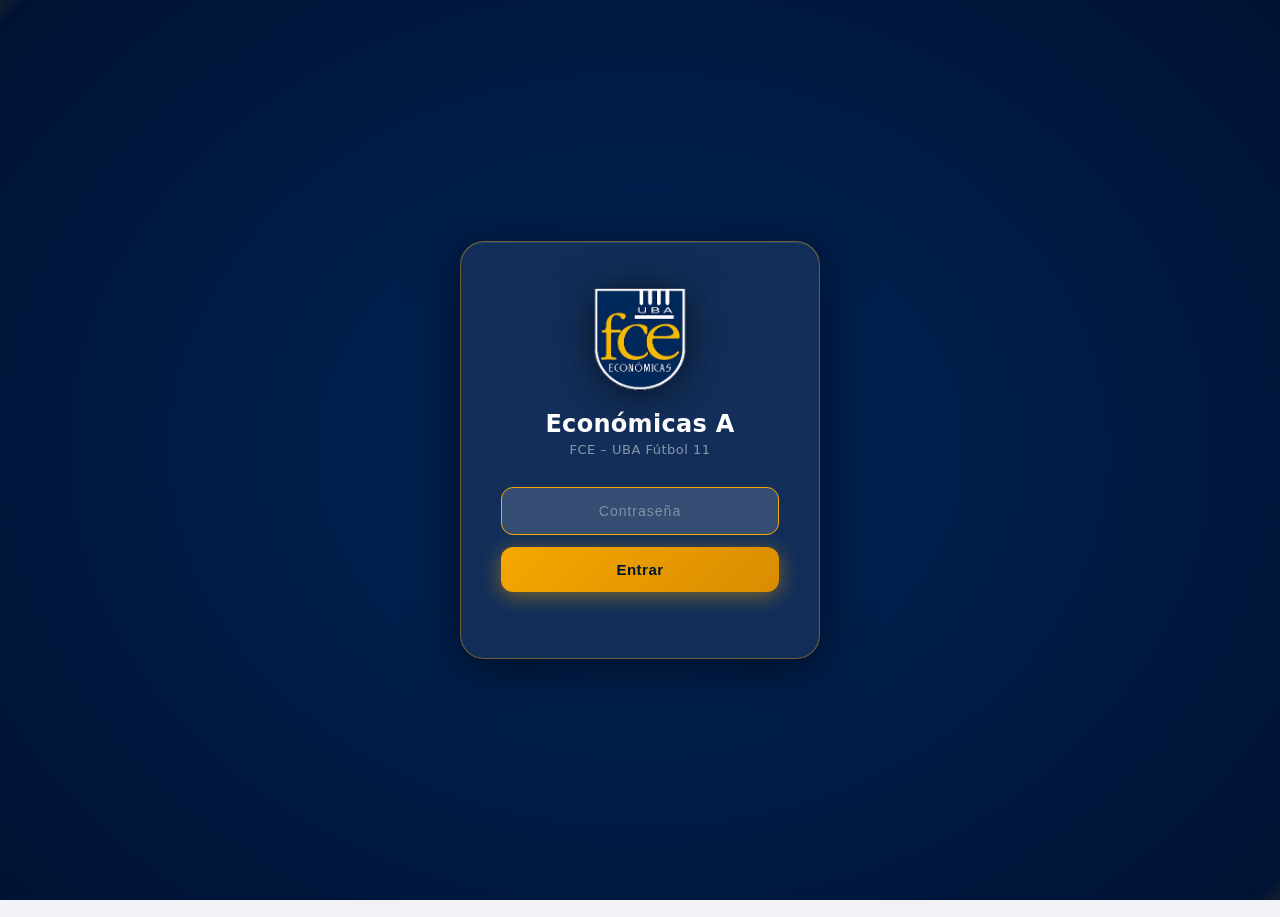
<file: index.html>
﻿<!DOCTYPE html>
<html lang="es">
<head>
  <meta charset="UTF-8">
  <meta name="viewport" content="width=device-width, initial-scale=1.0">
  <title>Económicas A – Portal FCE UBA</title>
  <link rel="stylesheet" href="css/style.css?v=2">
</head>
<body>

<!-- ===== PORTAL PASSWORD GATE ===== -->
<div id="portal-gate" style="display:none">
  <div id="portal-gate-box">
    <img id="portal-gate-logo" src="[data-uri]" alt="FCE Logo">
    <h2>Económicas A</h2>
    <p>FCE – UBA Fútbol 11</p>
    <div id="portal-gate-form">
      <input type="password" id="portal-pw" placeholder="Contraseña" autocomplete="off">
      <button onclick="portalLogin()">Entrar</button>
    </div>
    <div id="portal-gate-error"></div>
  </div>
</div>

<style>
#portal-gate {
  position: fixed;
  inset: 0;
  z-index: 9999;
  background: #001f4d;
  display: flex;
  align-items: center;
  justify-content: center;
  overflow: hidden;
}
#portal-gate::before {
  content: '';
  position: absolute;
  inset: 0;
  background:
    linear-gradient(135deg, #F5A800 0%, transparent 18%) top -60px left -80px / 340px 340px no-repeat,
    linear-gradient(315deg, #F5A800 0%, transparent 18%) bottom -60px right -80px / 340px 340px no-repeat,
    linear-gradient(135deg, rgba(245,168,0,.3) 0%, transparent 12%) top -10px left -10px / 200px 200px no-repeat,
    linear-gradient(315deg, rgba(245,168,0,.3) 0%, transparent 12%) bottom -10px right -10px / 200px 200px no-repeat;
  pointer-events: none;
}
#portal-gate::after {
  content: '';
  position: absolute;
  inset: 0;
  background: radial-gradient(ellipse 70% 80% at 50% 50%, transparent 30%, rgba(0,8,30,.6) 100%);
  pointer-events: none;
}
#portal-gate-box {
  position: relative;
  z-index: 2;
  background: rgba(255,255,255,.07);
  backdrop-filter: blur(20px);
  -webkit-backdrop-filter: blur(20px);
  border: 1.5px solid rgba(245,168,0,.4);
  border-radius: 24px;
  padding: 44px 40px 36px;
  width: 100%;
  max-width: 360px;
  text-align: center;
  box-shadow: 0 8px 48px rgba(0,0,0,.55), inset 0 1px 0 rgba(255,255,255,.1);
}
#portal-gate-logo {
  width: 100px;
  height: auto;
  margin: 0 auto 18px;
  display: block;
  filter: drop-shadow(0 4px 20px rgba(0,0,0,.6));
}
#portal-gate-box h2 {
  font-size: 24px;
  font-weight: 800;
  color: #ffffff;
  margin: 0 0 4px;
  letter-spacing: .3px;
}
#portal-gate-box > p {
  font-size: 13px;
  color: rgba(255,255,255,.5);
  margin: 0 0 30px;
  letter-spacing: .5px;
}
#portal-gate-form {
  display: flex;
  flex-direction: column;
  gap: 12px;
}
#portal-pw {
  width: 100%;
  padding: 14px 16px;
  background: rgba(255,255,255,.1);
  border: 1.5px solid rgba(255,255,255,.2);
  border-radius: 12px;
  font-size: 16px;
  color: #fff;
  outline: none;
  box-sizing: border-box;
  transition: border-color .2s, background .2s;
  text-align: center;
  letter-spacing: 5px;
}
#portal-pw::placeholder {
  letter-spacing: 1px;
  color: rgba(255,255,255,.38);
  font-size: 14px;
}
#portal-pw:focus {
  border-color: #F5A800;
  background: rgba(255,255,255,.15);
}
#portal-gate-form button {
  width: 100%;
  padding: 14px;
  background: linear-gradient(135deg, #F5A800, #d98c00);
  color: #001530;
  border: none;
  border-radius: 12px;
  font-size: 15px;
  font-weight: 800;
  cursor: pointer;
  letter-spacing: .5px;
  transition: opacity .2s, transform .1s;
  box-shadow: 0 4px 20px rgba(245,168,0,.45);
}
#portal-gate-form button:hover  { opacity: .9; }
#portal-gate-form button:active { transform: scale(.97); }
#portal-gate-error {
  margin-top: 12px;
  font-size: 13px;
  color: #fca5a5;
  min-height: 18px;
}
</style>

<script>
(function() {
  const PORTAL_PASS = 'Eco_A_2026';
  const PORTAL_KEY  = 'ecoa_portal_access';

  function portalLogin() {
    const val = document.getElementById('portal-pw').value;
    if (val === PORTAL_PASS) {
      localStorage.setItem(PORTAL_KEY, '1');
      document.getElementById('portal-gate').style.display = 'none';
    } else {
      document.getElementById('portal-gate-error').textContent = 'Contraseña incorrecta.';
      document.getElementById('portal-pw').value = '';
      document.getElementById('portal-pw').focus();
    }
  }
  window.portalLogin = portalLogin;

  // Comprobar acceso al cargar
  if (localStorage.getItem(PORTAL_KEY) !== '1') {
    document.addEventListener('DOMContentLoaded', () => {
      document.getElementById('portal-gate').style.display = 'flex';
      document.getElementById('portal-pw').focus();
      document.getElementById('portal-pw').addEventListener('keydown', e => {
        if (e.key === 'Enter') portalLogin();
      });
    });
  } else {
    // Ya autenticado: ocultar inmediatamente
    document.addEventListener('DOMContentLoaded', () => {
      document.getElementById('portal-gate').style.display = 'none';
    });
  }
})();
</script>

<!-- ===== HEADER ===== -->
<header>
  <div class="nav-inner">
    <a class="nav-logo" href="#" data-section="home">
      <img src="[data-uri]" alt="FCE UBA" onerror="this.style.display='none';this.nextElementSibling.style.display='flex'">
      <div class="nav-logo-placeholder" style="display:none">FCE</div>
      <div class="nav-title">
        <strong>Económicas A</strong>
        <span>FCE – UBA Fútbol 11</span>
      </div>
    </a>

    <div class="hamburger" id="hamburger">
      <span></span><span></span><span></span>
    </div>

    <nav id="mainNav">
      <a href="#" data-section="home">🏠 Inicio</a>
      <a href="#" data-section="matches">📅 Partidos</a>
      <a href="#" data-section="stats">⚽ Estadísticas</a>
      <a href="#" data-section="standings">📊 Tabla</a>
    </nav>
  </div>
</header>

<!-- ===== MAIN ===== -->
<main>

  <!-- HOME -->
  <div class="section active" id="sec-home">
    <div class="hero">
      <div class="hero-logo">
        <img src="[data-uri]" alt="FCE UBA" onerror="this.style.display='none';this.nextElementSibling.style.display='flex'">
        <div class="hero-logo-placeholder" style="display:none">FCE</div>
      </div>
      <div>
        <h1>Económicas A</h1>
        <p>Facultad de Ciencias Económicas – UBA · Torneo Interfacultades 2026</p>
      </div>
    </div>

    <div class="cards-grid">
      <div class="stat-card">
        <div class="value" id="stat-pj">0</div>
        <div class="label">Partidos jugados</div>
      </div>
      <div class="stat-card">
        <div class="value" id="stat-pg" style="color:#16a34a">0</div>
        <div class="label">Victorias</div>
      </div>
      <div class="stat-card">
        <div class="value" id="stat-pe" style="color:#d97706">0</div>
        <div class="label">Empates</div>
      </div>
      <div class="stat-card">
        <div class="value" id="stat-pp" style="color:#dc2626">0</div>
        <div class="label">Derrotas</div>
      </div>
      <div class="stat-card">
        <div class="value" id="stat-gf">0</div>
        <div class="label">Goles a favor</div>
      </div>
      <div class="stat-card">
        <div class="value" id="stat-gc">0</div>
        <div class="label">Goles en contra</div>
      </div>
    </div>

    <div class="card">
      <div class="card-header"><span class="icon">📌</span> Próximo partido</div>
      <div class="card-body" style="font-size:15px;font-weight:600" id="next-match">Cargando...</div>
    </div>

    <div class="card">
      <div class="card-header"><span class="icon">🕐</span> Últimos resultados</div>
      <div class="card-body" style="display:flex;flex-wrap:wrap;gap:8px" id="last5"></div>
    </div>
  </div>

  <!-- PARTIDOS -->
  <div class="section" id="sec-matches">
    <div class="card">
      <div class="card-header"><span class="icon">📅</span> Fixture &amp; Resultados</div>
      <div class="card-body">
        <p style="font-size:13px;color:var(--muted);margin-bottom:16px">
          Hacé click en un partido para ver convocados, goles y asistencias.
        </p>
        <div class="match-list" id="match-list"></div>
      </div>
    </div>
  </div>

<!-- ESTADÍSTICAS -->
  <div class="section" id="sec-stats">
    <div class="card">
      <div class="card-header"><span class="icon">📈</span> <span>Estadísticas</span> – Goleadores &amp; Asistencias</div>
      <div class="card-body">
        <div class="tabs">
          <button class="stats-tab tab-btn active" data-stats="scorers">⚽ Goleadores</button>
          <button class="stats-tab tab-btn" data-stats="assists">🎯 Asistencias</button>
        </div>
        <div id="stats-panel-scorers">
          <div class="table-wrap">
            <table>
              <thead>
                <tr>
                  <th style="width:44px">#</th>
                  <th>Jugador</th>
                  <th class="td-center">Camiseta</th>
                  <th class="td-center">Goles</th>
                </tr>
              </thead>
              <tbody id="scorers-table"></tbody>
            </table>
          </div>
        </div>
        <div id="stats-panel-assists" style="display:none">
          <div class="table-wrap">
            <table>
              <thead>
                <tr>
                  <th style="width:44px">#</th>
                  <th>Jugador</th>
                  <th class="td-center">Camiseta</th>
                  <th class="td-center">Asistencias</th>
                </tr>
              </thead>
              <tbody id="assists-table"></tbody>
            </table>
          </div>
        </div>
      </div>
    </div>
  </div>

  <!-- TABLA -->
  <div class="section" id="sec-standings">
    <div class="card">
      <div class="card-header"><span class="icon">📊</span> Tabla de <span>Posiciones – Torneo 2026</span></div>
      <div class="card-body">
        <div class="tabs">
          <button class="tab-btn active" data-zona="zona1">Zona 1</button>
          <button class="tab-btn" data-zona="zona2">Zona 2</button>
        </div>

        <!-- Zona 1 -->
        <div class="zona-panel" id="panel-zona1">
          <p style="font-size:12px;color:var(--muted);margin-bottom:10px">
            Exactas B · FADU B · Ingeniería · Agronomía · Veterinarias
          </p>
          <div class="table-wrap">
            <table>
              <thead>
                <tr>
                  <th>#</th><th>Equipo</th>
                  <th class="td-center">PJ</th><th class="td-center">PG</th>
                  <th class="td-center">PE</th><th class="td-center">PP</th>
                  <th class="td-center">GF</th><th class="td-center">GC</th>
                  <th class="td-center">DG</th><th class="td-center">PTS</th>
                </tr>
              </thead>
              <tbody id="table-zona1"></tbody>
            </table>
          </div>
          <div id="results-zona1"></div>
        </div>

        <!-- Zona 2 -->
        <div class="zona-panel" id="panel-zona2" style="display:none">
          <p style="font-size:12px;color:var(--muted);margin-bottom:10px">
            Económicas A · Filo B · FADU A · FUBA · Farmacia
          </p>
          <div class="table-wrap">
            <table>
              <thead>
                <tr>
                  <th>#</th><th>Equipo</th>
                  <th class="td-center">PJ</th><th class="td-center">PG</th>
                  <th class="td-center">PE</th><th class="td-center">PP</th>
                  <th class="td-center">GF</th><th class="td-center">GC</th>
                  <th class="td-center">DG</th><th class="td-center">PTS</th>
                </tr>
              </thead>
              <tbody id="table-zona2"></tbody>
            </table>
          </div>
          <div id="results-zona2"></div>
        </div>

      </div>
    </div>
  </div>


</main>

<!-- ===== MODAL PARTIDOS ===== -->
<div class="modal-overlay" id="modal-overlay">
  <div class="modal" id="match-modal"></div>
</div>


<!-- ===== FOOTER ===== -->
<footer>
  <strong style="color:var(--blue)">Económicas A</strong> · FCE UBA · Fútbol 11 · Torneo Interfacultades 2026
  <div style="margin-top:12px;display:flex;justify-content:center;gap:20px">
    <a href="admin/index.html" style="font-size:11px;color:var(--muted);text-decoration:none;opacity:0.5" onmouseover="this.style.opacity=1" onmouseout="this.style.opacity=0.5">⚙ Admin</a>
  </div>
</footer>

<script src="js/db-export.js?v=2"></script>
<script src="js/data.js?v=3"></script>
<script src="js/app.js?v=8"></script>
</body>
</html>
</file>
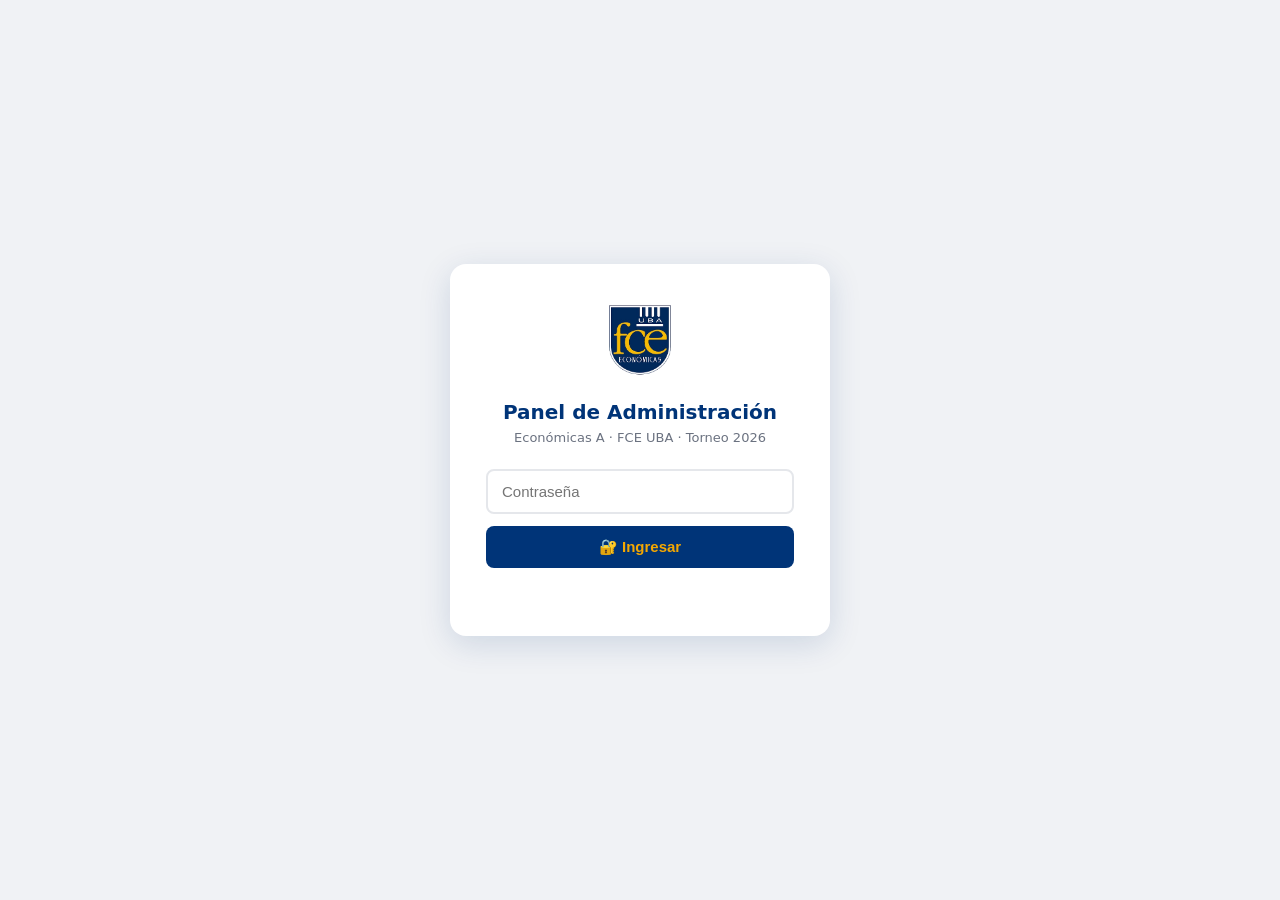
<file: admin/index.html>
﻿<!DOCTYPE html>
<html lang="es">
<head>
  <meta charset="UTF-8">
  <meta name="viewport" content="width=device-width, initial-scale=1.0">
  <title>Admin – Económicas A</title>
  <link rel="stylesheet" href="../css/style.css">
  <style>
    body { background: #f0f2f5; }

    /* LOGIN */
    #login-screen {
      display: flex;
      min-height: 100vh;
      align-items: center;
      justify-content: center;
    }
    .login-box {
      background: #fff;
      border-radius: 16px;
      padding: 40px 36px;
      max-width: 380px;
      width: 100%;
      box-shadow: 0 8px 32px rgba(0,52,120,.15);
      text-align: center;
    }
    .login-box .logo-wrap {
      margin-bottom: 20px;
    }
    .login-box .logo-wrap img { height: 72px; }
    .login-box .logo-placeholder {
      height: 72px; width: 72px;
      background: var(--gold); border-radius: 12px;
      display: inline-flex; align-items: center; justify-content: center;
      font-size: 26px; font-weight: 900; color: var(--blue);
    }
    .login-box h2 { color: var(--blue); font-size: 20px; margin-bottom: 6px; }
    .login-box p  { color: var(--muted); font-size: 13px; margin-bottom: 24px; }
    .login-box input {
      width: 100%;
      padding: 12px 14px;
      border: 2px solid var(--border);
      border-radius: 8px;
      font-size: 15px;
      margin-bottom: 12px;
      outline: none;
      transition: border-color .15s;
    }
    .login-box input:focus { border-color: var(--blue); }
    .login-box button {
      width: 100%;
      padding: 12px;
      background: var(--blue);
      color: var(--gold);
      border: none;
      border-radius: 8px;
      font-size: 15px;
      font-weight: 700;
      cursor: pointer;
      transition: background .15s;
    }
    .login-box button:hover { background: var(--blue2); }
    #login-error { color: #dc2626; font-size: 13px; margin-top: 8px; min-height: 20px; }

    /* ADMIN PANEL */
    #admin-panel { display: none; }

    .admin-header {
      background: var(--blue);
      color: #fff;
      padding: 12px 24px;
      display: flex;
      align-items: center;
      gap: 16px;
      position: sticky;
      top: 0;
      z-index: 100;
      box-shadow: 0 2px 8px rgba(0,0,0,.25);
    }
    .admin-header strong { color: var(--gold); font-size: 16px; }
    .admin-header span   { color: #aac4ff; font-size: 13px; }
    .admin-header a      { color: #aac4ff; text-decoration: none; font-size: 13px; margin-left: auto; }
    .admin-header a:hover { color: #fff; }

    .admin-nav {
      background: #fff;
      border-bottom: 1px solid var(--border);
      display: flex;
      gap: 4px;
      padding: 10px 24px;
      flex-wrap: wrap;
    }
    .admin-nav button {
      padding: 8px 18px;
      border-radius: 8px;
      border: 2px solid var(--border);
      background: #fff;
      font-size: 13px;
      font-weight: 600;
      cursor: pointer;
      color: var(--muted);
      transition: .15s;
    }
    .admin-nav button.active,
    .admin-nav button:hover {
      background: var(--blue);
      color: var(--gold);
      border-color: var(--blue);
    }

    .admin-main {
      max-width: 960px;
      margin: 28px auto;
      padding: 0 20px;
    }

    .admin-card {
      background: #fff;
      border-radius: var(--radius);
      box-shadow: var(--shadow);
      overflow: hidden;
      margin-bottom: 24px;
    }
    .admin-card-header {
      background: var(--blue);
      color: var(--gold);
      padding: 14px 20px;
      font-weight: 700;
      font-size: 15px;
      display: flex;
      align-items: center;
      justify-content: space-between;
    }

    /* FORMS */
    .inline-form {
      background: #f5f7ff;
      border: 1px solid #c7d2fe;
      border-radius: 10px;
      padding: 20px;
      margin: 16px 20px;
    }
    .inline-form h4 {
      font-size: 15px;
      color: var(--blue);
      margin-bottom: 16px;
      font-weight: 700;
    }
    .form-row {
      display: flex;
      flex-wrap: wrap;
      gap: 14px;
      margin-bottom: 14px;
    }
    .form-group {
      display: flex;
      flex-direction: column;
      gap: 5px;
      flex: 1;
      min-width: 140px;
    }
    .form-group label {
      font-size: 12px;
      font-weight: 600;
      color: var(--muted);
      text-transform: uppercase;
      letter-spacing: .4px;
    }
    .form-group input,
    .form-group select {
      padding: 9px 11px;
      border: 2px solid var(--border);
      border-radius: 7px;
      font-size: 14px;
      outline: none;
      transition: border-color .15s;
      background: #fff;
    }
    .form-group input:focus,
    .form-group select:focus { border-color: var(--blue); }

    .form-actions {
      display: flex;
      gap: 10px;
      margin-top: 16px;
    }

    /* BUTTONS */
    .btn-primary {
      background: var(--blue);
      color: var(--gold);
      border: none;
      border-radius: 8px;
      padding: 9px 18px;
      font-size: 13px;
      font-weight: 700;
      cursor: pointer;
      transition: background .15s;
    }
    .btn-primary:hover { background: var(--blue2); }

    .btn-secondary {
      background: #fff;
      color: var(--muted);
      border: 2px solid var(--border);
      border-radius: 8px;
      padding: 9px 18px;
      font-size: 13px;
      font-weight: 600;
      cursor: pointer;
    }
    .btn-secondary:hover { border-color: var(--blue); color: var(--blue); }

    .btn-sm {
      padding: 5px 10px;
      border-radius: 6px;
      border: none;
      font-size: 12px;
      font-weight: 600;
      cursor: pointer;
      margin-right: 4px;
    }
    .btn-edit { background: #dbeafe; color: #1d4ed8; }
    .btn-edit:hover { background: #bfdbfe; }
    .btn-del  { background: #fee2e2; color: #dc2626; }
    .btn-del:hover  { background: #fecaca; }

    .card-body { padding: 20px; }

    @media (max-width: 600px) {
      .admin-nav { padding: 8px 12px; }
      .admin-main { padding: 0 12px; }
    }
  </style>
</head>
<body>

<!-- LOGIN -->
<div id="login-screen">
  <div class="login-box">
    <div class="logo-wrap">
      <img src="[data-uri]" alt="FCE" onerror="this.style.display='none';this.nextElementSibling.style.display='inline-flex'">
      <div class="logo-placeholder" style="display:none">FCE</div>
    </div>
    <h2>Panel de Administración</h2>
    <p>Económicas A · FCE UBA · Torneo 2026</p>
    <input type="password" id="pw-input" placeholder="Contraseña">
    <button onclick="login()">🔐 Ingresar</button>
    <div id="login-error"></div>
  </div>
</div>

<!-- ADMIN PANEL -->
<div id="admin-panel">

  <div class="admin-header">
    <div>
      <strong>⚙️ Admin – Económicas A</strong><br>
      <span>Panel de gestión del portal</span>
    </div>
    <a href="../index.html">← Ver portal</a>
    <button onclick="resetLocalDB()" style="margin-left:auto;padding:8px 14px;background:rgba(255,255,255,.12);color:#fff;border:1px solid rgba(255,255,255,.3);border-radius:8px;font-weight:600;font-size:12px;cursor:pointer" title="Cargar la última versión publicada (descarta cambios locales no publicados)">🔄 Resetear</button>
    <button onclick="publicarPortal()" style="margin-left:8px;padding:8px 18px;background:var(--gold);color:var(--blue);border:none;border-radius:8px;font-weight:800;font-size:13px;cursor:pointer">📤 Publicar</button>
    <a href="#" onclick="logout()" style="margin-left:12px">Salir</a>
  </div>

  <!-- Instrucciones post-publicación -->
  <div id="publish-instructions" style="display:none;background:#f0fdf4;border:2px solid #16a34a;border-radius:10px;padding:16px 20px;margin:16px 24px;font-size:13px">
    <strong style="color:#15803d;font-size:15px">✅ Archivo descargado — db-export.js</strong>
    <ol style="margin:10px 0 0 18px;color:#166534;line-height:1.9">
      <li>Mové el archivo descargado a la carpeta <code style="background:#dcfce7;padding:1px 5px;border-radius:4px">js/</code> del proyecto (reemplazá el anterior)</li>
      <li>Abrí la terminal y ejecutá:<br>
        <code style="background:#dcfce7;padding:4px 8px;border-radius:4px;display:inline-block;margin-top:4px">git add js/db-export.js && git commit -m "Actualizar datos" && git push</code>
      </li>
      <li>En 1-2 minutos el portal en línea se actualiza 🎉</li>
    </ol>
    <button onclick="this.parentElement.style.display='none'" style="margin-top:10px;padding:4px 12px;border:1px solid #16a34a;background:none;color:#15803d;border-radius:6px;cursor:pointer;font-size:12px">Cerrar</button>
  </div>

  <div class="admin-nav">
    <button data-admin-section="players">👥 Plantilla</button>
    <button data-admin-section="matches">📅 Partidos</button>
    <button data-admin-section="standings">📊 Tabla de posiciones</button>
  </div>

  <div class="admin-main">
    <div id="admin-content"></div>
  </div>

</div>

<script src="../js/db-export.js?v=2"></script>
<script src="../js/data.js?v=3"></script>
<script src="../js/admin.js?v=3"></script>
</body>
</html>
</file>
<file: css/style.css>
/* =============================================
   FCE – Económicas A Portal
   Colors: azul FCE #003478  |  dorado #F5A800
   ============================================= */

:root {
  --blue:    #003478;
  --blue2:   #00449e;
  --gold:    #F5A800;
  --gold2:   #ffc235;
  --bg:      #f0f2f5;
  --card:    #ffffff;
  --text:    #1a1a2e;
  --muted:   #6b7280;
  --border:  #e5e7eb;
  --radius:  12px;
  --shadow:  0 2px 12px rgba(0,52,120,.10);
}

* { box-sizing: border-box; margin: 0; padding: 0; }

body {
  font-family: 'Segoe UI', system-ui, sans-serif;
  background: var(--bg);
  color: var(--text);
  min-height: 100vh;
}

/* ---- NAV ---- */
header {
  background: var(--blue);
  color: #fff;
  position: sticky;
  top: 0;
  z-index: 100;
  box-shadow: 0 2px 8px rgba(0,0,0,.25);
}

.nav-inner {
  max-width: 1100px;
  margin: auto;
  display: flex;
  align-items: center;
  gap: 16px;
  padding: 10px 20px;
}

.nav-logo {
  display: flex;
  align-items: center;
  gap: 12px;
  text-decoration: none;
}

.nav-logo img {
  height: 48px;
  width: 48px;
  object-fit: contain;
  border-radius: 6px;
}

.nav-logo-placeholder {
  height: 48px;
  width: 48px;
  background: var(--gold);
  border-radius: 8px;
  display: flex;
  align-items: center;
  justify-content: center;
  font-weight: 900;
  font-size: 18px;
  color: var(--blue);
  flex-shrink: 0;
}

.nav-title {
  line-height: 1.2;
}

.nav-title strong {
  display: block;
  font-size: 17px;
  color: var(--gold);
  letter-spacing: .5px;
}

.nav-title span {
  font-size: 12px;
  color: #aac4ff;
}

nav {
  display: flex;
  gap: 4px;
  margin-left: auto;
  flex-wrap: wrap;
}

nav a {
  color: #cdd8f0;
  text-decoration: none;
  font-size: 13px;
  font-weight: 500;
  padding: 7px 13px;
  border-radius: 8px;
  transition: background .15s, color .15s;
  white-space: nowrap;
}

nav a:hover, nav a.active {
  background: rgba(245,168,0,.18);
  color: var(--gold);
}

/* hamburger */
.hamburger {
  display: none;
  flex-direction: column;
  gap: 5px;
  cursor: pointer;
  margin-left: auto;
  padding: 4px;
}
.hamburger span {
  display: block;
  width: 24px;
  height: 2px;
  background: #fff;
  border-radius: 2px;
  transition: .2s;
}

/* ---- MAIN ---- */
main {
  max-width: 1100px;
  margin: 32px auto;
  padding: 0 20px;
}

.section { display: none; }
.section.active { display: block; }

/* ---- HERO ---- */
.hero {
  background: linear-gradient(135deg, var(--blue) 0%, var(--blue2) 100%);
  color: #fff;
  border-radius: var(--radius);
  padding: 36px 32px;
  display: flex;
  align-items: center;
  gap: 28px;
  margin-bottom: 28px;
  box-shadow: var(--shadow);
}

.hero-logo img {
  height: 90px;
  filter: drop-shadow(0 4px 12px rgba(0,0,0,.4));
}

.hero-logo-placeholder {
  height: 90px;
  width: 90px;
  background: var(--gold);
  border-radius: 12px;
  display: flex;
  align-items: center;
  justify-content: center;
  font-size: 32px;
  font-weight: 900;
  color: var(--blue);
}

.hero h1 {
  font-size: 28px;
  font-weight: 800;
  color: var(--gold);
}

.hero p { color: #aac4ff; font-size: 14px; margin-top: 6px; }

/* ---- CARDS GRID ---- */
.cards-grid {
  display: grid;
  grid-template-columns: repeat(auto-fit, minmax(200px, 1fr));
  gap: 16px;
  margin-bottom: 28px;
}

.stat-card {
  background: var(--card);
  border-radius: var(--radius);
  padding: 20px;
  box-shadow: var(--shadow);
  border-top: 4px solid var(--gold);
  text-align: center;
}

.stat-card .value {
  font-size: 36px;
  font-weight: 800;
  color: var(--blue);
}

.stat-card .label {
  font-size: 12px;
  color: var(--muted);
  text-transform: uppercase;
  letter-spacing: .5px;
  margin-top: 4px;
}

/* ---- CARD ---- */
.card {
  background: var(--card);
  border-radius: var(--radius);
  box-shadow: var(--shadow);
  overflow: hidden;
  margin-bottom: 24px;
}

.card-header {
  background: var(--blue);
  color: #fff;
  padding: 14px 20px;
  display: flex;
  align-items: center;
  gap: 10px;
  font-weight: 700;
  font-size: 15px;
}

.card-header .icon { font-size: 18px; }
.card-header span { color: var(--gold); }

.card-body { padding: 20px; }

/* ---- TABLE ---- */
.table-wrap { overflow-x: auto; }

table {
  width: 100%;
  border-collapse: collapse;
  font-size: 14px;
}

thead th {
  background: var(--blue);
  color: var(--gold);
  padding: 10px 12px;
  text-align: left;
  font-weight: 600;
  white-space: nowrap;
}

thead th:first-child { border-radius: 0; }

tbody tr {
  border-bottom: 1px solid var(--border);
  transition: background .12s;
}

tbody tr:last-child { border-bottom: none; }
tbody tr:hover { background: #f5f7ff; }

tbody td {
  padding: 10px 12px;
  vertical-align: middle;
}

.td-center { text-align: center; }

.highlight-row td, .my-team-row td { background: rgba(245,168,0,.12); font-weight: 700; }
.highlight-row td:first-child, .my-team-row td:first-child { border-left: 4px solid var(--gold); }

/* position badge */
.pos-badge {
  display: inline-flex;
  align-items: center;
  justify-content: center;
  width: 24px;
  height: 24px;
  border-radius: 50%;
  font-size: 12px;
  font-weight: 700;
}

.pos-1 { background: #FFD700; color: #000; }
.pos-2 { background: #C0C0C0; color: #000; }
.pos-3 { background: #cd7f32; color: #fff; }

/* ---- MATCH CARD ---- */
.match-list { display: flex; flex-direction: column; gap: 12px; }

.match-item {
  border: 1px solid var(--border);
  border-radius: 10px;
  padding: 16px;
  display: flex;
  align-items: center;
  gap: 16px;
  cursor: pointer;
  transition: box-shadow .15s, border-color .15s;
}

.match-item:hover { box-shadow: 0 4px 16px rgba(0,52,120,.12); border-color: var(--blue2); }

.match-date {
  min-width: 70px;
  text-align: center;
  font-size: 12px;
  color: var(--muted);
  line-height: 1.4;
}

.match-date strong { display: block; font-size: 20px; color: var(--blue); }

.match-teams {
  flex: 1;
  display: flex;
  align-items: center;
  gap: 12px;
  justify-content: center;
  font-weight: 700;
  font-size: 15px;
}

.match-score {
  background: var(--blue);
  color: var(--gold);
  border-radius: 8px;
  padding: 6px 14px;
  font-size: 20px;
  font-weight: 800;
  min-width: 64px;
  text-align: center;
}

.match-score.pending {
  background: var(--border);
  color: var(--muted);
  font-size: 14px;
}

.match-badge {
  font-size: 11px;
  padding: 3px 8px;
  border-radius: 20px;
  font-weight: 600;
  white-space: nowrap;
}

.badge-home { background: #dbeafe; color: #1d4ed8; }
.badge-away { background: #fef3c7; color: #b45309; }
.badge-w    { background: #d1fae5; color: #065f46; }
.badge-d    { background: #fef3c7; color: #92400e; }
.badge-l    { background: #fee2e2; color: #991b1b; }
.badge-champ { background: linear-gradient(135deg, #f59e0b, #d97706); color: #fff; font-weight: 700; box-shadow: 0 0 8px rgba(245,158,11,.5); }

/* ---- CONVOCADOS MODAL ---- */
.modal-overlay {
  display: none;
  position: fixed;
  inset: 0;
  background: rgba(0,0,0,.55);
  z-index: 200;
  align-items: center;
  justify-content: center;
  padding: 20px;
}

.modal-overlay.open { display: flex; }

.modal {
  background: var(--card);
  border-radius: var(--radius);
  max-width: 560px;
  width: 100%;
  max-height: 90vh;
  overflow-y: auto;
  box-shadow: 0 20px 60px rgba(0,0,0,.35);
}

.modal-header {
  background: var(--blue);
  color: #fff;
  padding: 18px 20px;
  display: flex;
  justify-content: space-between;
  align-items: center;
}

.modal-header h3 { color: var(--gold); font-size: 16px; }

.modal-close {
  background: none;
  border: none;
  color: #aac4ff;
  font-size: 22px;
  cursor: pointer;
  line-height: 1;
}

.modal-close:hover { color: #fff; }

.modal-body { padding: 20px; }

.player-chips {
  display: flex;
  flex-wrap: wrap;
  gap: 8px;
  margin-top: 8px;
}

.chip {
  display: inline-flex;
  align-items: center;
  gap: 6px;
  background: #eef2ff;
  border: 1px solid #c7d2fe;
  border-radius: 20px;
  padding: 5px 12px;
  font-size: 13px;
  font-weight: 500;
  color: var(--blue);
}

.chip .num {
  background: var(--gold);
  color: var(--blue);
  border-radius: 50%;
  width: 20px;
  height: 20px;
  display: flex;
  align-items: center;
  justify-content: center;
  font-size: 11px;
  font-weight: 700;
}

.chip.captain {
  background: #fef9c3;
  border-color: var(--gold);
  color: #92400e;
  font-weight: 700;
}

.chip.captain::after { content: ' ©'; font-size: 11px; }

.section-label {
  font-size: 11px;
  text-transform: uppercase;
  letter-spacing: .8px;
  color: var(--muted);
  font-weight: 700;
  margin: 16px 0 8px;
}

/* ---- ZONA TABS ---- */
.tabs {
  display: flex;
  gap: 8px;
  margin-bottom: 16px;
}

.tab-btn {
  padding: 8px 20px;
  border-radius: 8px;
  border: 2px solid var(--border);
  background: var(--card);
  font-size: 13px;
  font-weight: 600;
  cursor: pointer;
  color: var(--muted);
  transition: .15s;
}

.tab-btn.active {
  background: var(--blue);
  color: var(--gold);
  border-color: var(--blue);
}

/* ---- PERFIL ---- */
.profile-card {
  background: linear-gradient(135deg, var(--blue) 0%, var(--blue2) 100%);
  border-radius: var(--radius);
  padding: 28px 24px;
  display: flex;
  align-items: center;
  gap: 24px;
  margin-bottom: 24px;
  box-shadow: var(--shadow);
}

.profile-avatar {
  flex-shrink: 0;
  width: 90px;
  height: 90px;
  border-radius: 50%;
  border: 3px solid var(--gold);
  overflow: hidden;
  background: var(--gold);
  display: flex;
  align-items: center;
  justify-content: center;
  font-size: 30px;
  font-weight: 900;
  color: var(--blue);
  cursor: pointer;
  position: relative;
}

.profile-avatar img {
  width: 100%;
  height: 100%;
  object-fit: cover;
}

.profile-avatar .avatar-overlay {
  position: absolute;
  inset: 0;
  background: rgba(0,0,0,.45);
  display: flex;
  align-items: center;
  justify-content: center;
  opacity: 0;
  transition: opacity .2s;
  font-size: 22px;
  border-radius: 50%;
}

.profile-avatar:hover .avatar-overlay { opacity: 1; }

.profile-info { flex: 1; }

.profile-info h2 {
  font-size: 22px;
  font-weight: 800;
  color: var(--gold);
  margin-bottom: 4px;
}

.profile-info .profile-sub {
  font-size: 13px;
  color: #aac4ff;
}

.profile-stat-grid {
  display: grid;
  grid-template-columns: repeat(auto-fit, minmax(110px, 1fr));
  gap: 12px;
  margin-bottom: 24px;
}

.profile-stat {
  background: var(--card);
  border-radius: var(--radius);
  padding: 16px;
  text-align: center;
  box-shadow: var(--shadow);
  border-top: 4px solid var(--gold);
}

.profile-stat.card-yellow { border-top-color: #facc15; }
.profile-stat.card-red    { border-top-color: #ef4444; }
.profile-stat.card-green  { border-top-color: #16a34a; }
.profile-stat.card-blue   { border-top-color: var(--blue); }

.profile-stat .ps-value {
  font-size: 32px;
  font-weight: 800;
  color: var(--blue);
}
.profile-stat .ps-label {
  font-size: 11px;
  color: var(--muted);
  text-transform: uppercase;
  letter-spacing: .5px;
  margin-top: 4px;
}

.player-selector-grid {
  display: flex;
  flex-direction: column;
  gap: 8px;
}

.player-selector-btn {
  display: flex;
  align-items: center;
  gap: 12px;
  width: 100%;
  padding: 12px 14px;
  background: #f5f7ff;
  border: 1px solid var(--border);
  border-radius: 10px;
  cursor: pointer;
  text-align: left;
  transition: background .12s, border-color .12s;
  font-size: 14px;
  font-weight: 600;
  color: var(--blue);
}

.player-selector-btn:hover {
  background: #eef2ff;
  border-color: var(--blue2);
}

.player-selector-num {
  width: 34px;
  height: 34px;
  background: var(--gold);
  color: var(--blue);
  border-radius: 50%;
  display: flex;
  align-items: center;
  justify-content: center;
  font-size: 13px;
  font-weight: 800;
  flex-shrink: 0;
}

/* ---- JORNADA HEADER ---- */
.jornada-header {
  font-size: 12px;
  font-weight: 700;
  color: var(--muted);
  text-transform: uppercase;
  letter-spacing: .8px;
  padding: 20px 4px 8px;
  border-bottom: 2px solid var(--border);
  margin-bottom: 10px;
}
.jornada-header:first-child { padding-top: 4px; }

/* ---- PITCH ---- */
.pitch-field {
  /* Franjas de césped alternadas + base verde profundo */
  background:
    repeating-linear-gradient(
      to bottom,
      transparent 0px,
      transparent 48px,
      rgba(0,0,0,.07) 48px,
      rgba(0,0,0,.07) 96px
    ),
    linear-gradient(170deg, #1e7038 0%, #236b36 55%, #1c6632 100%);
  border: 3px solid rgba(255,255,255,.55);
  border-radius: 12px;
  box-shadow:
    inset 0 0 40px rgba(0,0,0,.35),
    0 6px 24px rgba(0,0,0,.35);
  position: relative;
  width: 100%;
  padding-bottom: 145%;
  overflow: hidden;
  margin: 12px 0 18px;
}

.pitch-lines {
  position: absolute;
  inset: 0;
  width: 100%;
  height: 100%;
}

.pitch-player {
  position: absolute;
  transform: translate(-50%, -50%);
  display: flex;
  flex-direction: column;
  align-items: center;
  gap: 4px;
  z-index: 2;
  cursor: default;
}

.p-num {
  width: 42px;
  height: 42px;
  background: linear-gradient(145deg, #004098, var(--blue));
  border: 2.5px solid var(--gold);
  border-radius: 50%;
  display: flex;
  align-items: center;
  justify-content: center;
  font-size: 13px;
  font-weight: 800;
  color: var(--gold);
  box-shadow:
    0 3px 10px rgba(0,0,0,.55),
    0 0 0 3px rgba(245,168,0,.18);
  letter-spacing: -.3px;
}

.p-name {
  font-size: 10.5px;
  color: #fff;
  font-weight: 700;
  letter-spacing: .2px;
  white-space: nowrap;
  max-width: 72px;
  overflow: hidden;
  text-overflow: ellipsis;
  text-align: center;
  background: rgba(0,0,0,.6);
  padding: 2px 6px;
  border-radius: 5px;
  text-shadow: 0 1px 2px rgba(0,0,0,.8);
  box-shadow: 0 1px 4px rgba(0,0,0,.4);
}

/* ---- RESULTS LIST (standings page) ---- */
.results-section {
  margin-top: 24px;
  border-top: 2px solid var(--border);
  padding-top: 16px;
}

.results-fecha-header {
  font-size: 11px;
  font-weight: 800;
  text-transform: uppercase;
  letter-spacing: 1px;
  color: var(--blue);
  background: rgba(0,52,120,.07);
  padding: 6px 12px;
  border-radius: 6px;
  margin: 14px 0 6px;
}
.results-fecha-header:first-child { margin-top: 0; }

.result-row {
  display: flex;
  align-items: center;
  padding: 9px 12px;
  border-radius: 8px;
  margin-bottom: 4px;
  background: #f9fafb;
  border: 1px solid var(--border);
  gap: 8px;
  font-size: 13.5px;
}
.result-row:hover { background: #f1f5ff; }

.res-team {
  flex: 1;
  font-weight: 600;
  color: var(--text);
  white-space: nowrap;
  overflow: hidden;
  text-overflow: ellipsis;
}
.res-home { text-align: right; }
.res-away { text-align: left; }

.res-score {
  font-size: 15px;
  font-weight: 800;
  color: var(--blue);
  min-width: 52px;
  text-align: center;
  flex-shrink: 0;
  background: rgba(0,52,120,.07);
  padding: 3px 10px;
  border-radius: 6px;
}

.res-badge {
  font-size: 11px;
  font-weight: 700;
  padding: 3px 8px;
  border-radius: 20px;
  white-space: nowrap;
  flex-shrink: 0;
}
.res-wo        { background: #fee2e2; color: #b91c1c; }
.res-suspended { background: #fef3c7; color: #92400e; }
.res-postponed { background: #ede9fe; color: #5b21b6; }
.res-pending   { background: #f3f4f6; color: var(--muted); }
.res-libre     { background: #d1fae5; color: #065f46; }

.res-noshow-label {
  font-size: 11px;
  color: #b91c1c;
  white-space: nowrap;
  overflow: hidden;
  text-overflow: ellipsis;
}

/* ---- SUBS ---- */
.subs-list {
  display: flex;
  flex-direction: column;
  gap: 6px;
  margin-top: 8px;
}

.sub-item {
  display: flex;
  align-items: center;
  gap: 8px;
  font-size: 13px;
  padding: 7px 10px;
  background: #f9fafb;
  border-radius: 8px;
  border: 1px solid var(--border);
  flex-wrap: wrap;
}

.sub-min {
  background: var(--blue);
  color: var(--gold);
  border-radius: 5px;
  padding: 2px 7px;
  font-size: 11px;
  font-weight: 700;
  min-width: 38px;
  text-align: center;
  flex-shrink: 0;
}

.sub-in  { color: #16a34a; font-weight: 600; }
.sub-out { color: #dc2626; font-weight: 600; }

/* ---- FOOTER ---- */
footer {
  text-align: center;
  padding: 24px;
  font-size: 12px;
  color: var(--muted);
  border-top: 1px solid var(--border);
  margin-top: 40px;
}

/* ---- RESPONSIVE ---- */
@media (max-width: 640px) {
  .hamburger { display: flex; }
  nav { display: none; flex-direction: column; width: 100%; padding: 8px 0 12px; }
  nav.open { display: flex; }
  nav a { border-radius: 6px; }
  .nav-inner { flex-wrap: wrap; }

  .hero { flex-direction: column; text-align: center; padding: 24px 20px; }
  .hero h1 { font-size: 22px; }

  .match-item { flex-wrap: wrap; }
  .match-teams { order: -1; width: 100%; font-size: 13px; gap: 8px; }
  .match-score { font-size: 17px; padding: 5px 10px; min-width: 52px; }
  .match-teams span { min-width: 0; text-align: center; }
}
</file>
